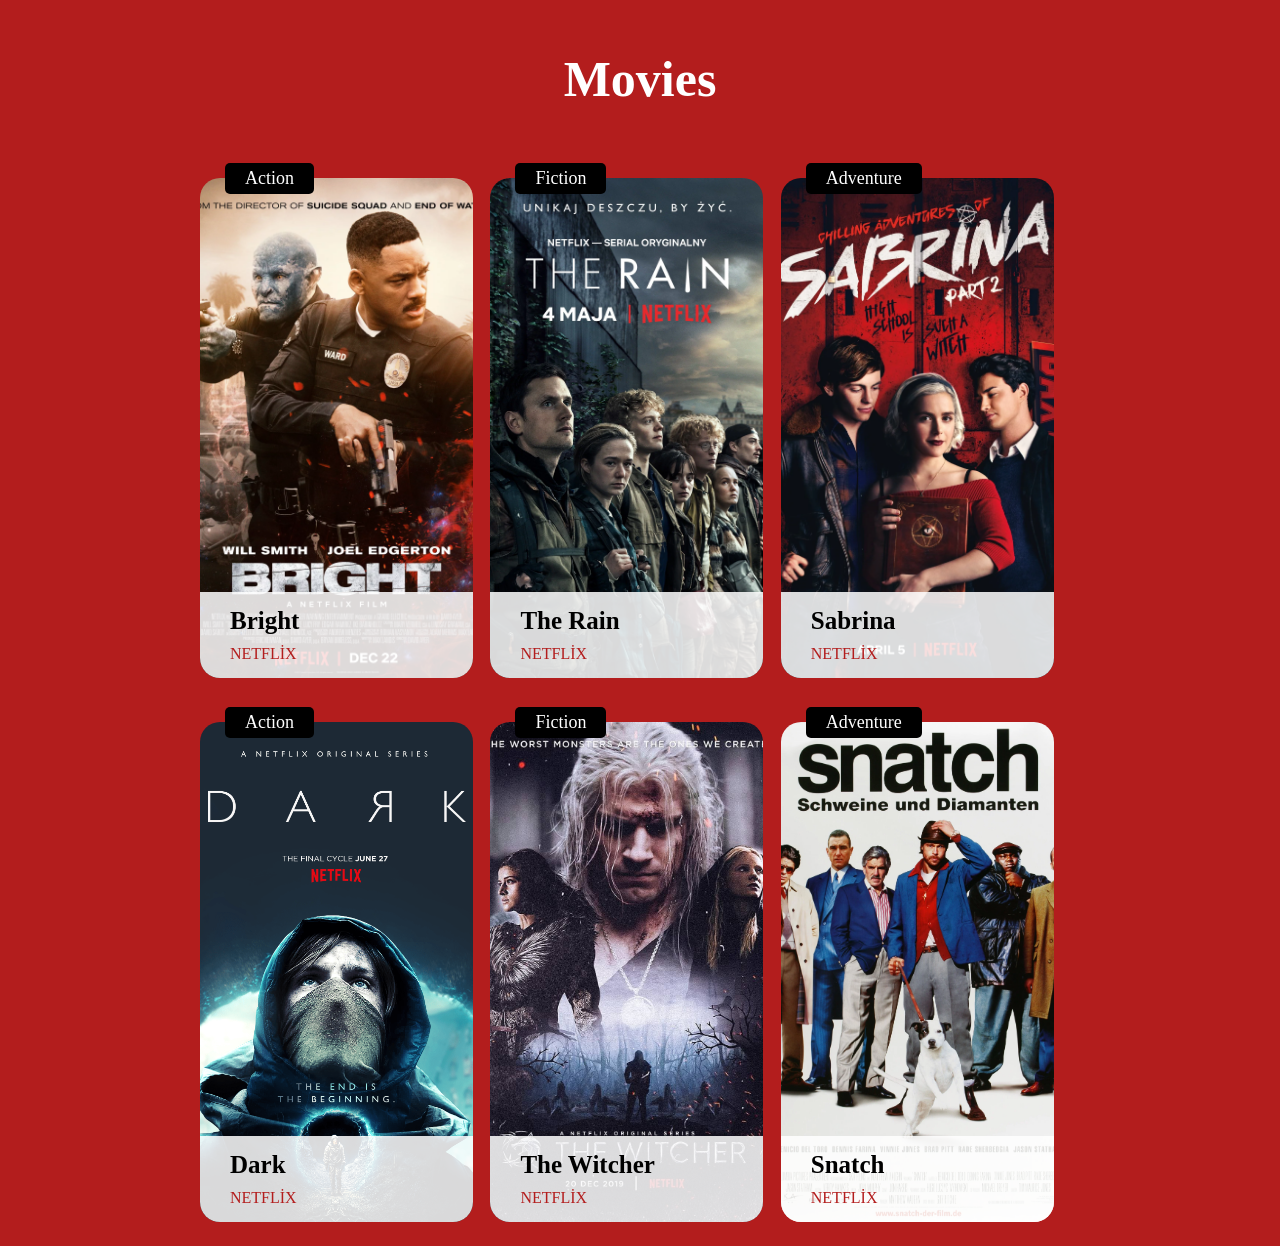
<file: index.html>
<!DOCTYPE html>
<html lang="en">
<head>
    <meta charset="UTF-8">
    <meta name="viewport" content="width=device-width, initial-scale=1.0">
    <title>Movies Site</title>
    <link rel="stylesheet" href="style.css">
</head>
<body>
    <section>
    <h1>Movies</h1>

    <div>
        <div class="movie">
        <img src="bright.webp">
        <span class="movie-type">Action</span>
        <div class="movie-title">
            <h3>Bright</h3>
            <p>NETFLİX</p>
        </div>
        </div>
        <div class="movie">
        <img src="therain.webp">
        <span class="movie-type">Fiction</span>
        <div class="movie-title">
        <h3>The Rain</h3>
        <p>NETFLİX</p>
        </div>
        </div>
        <div class="movie">
        <img src="sabrina.webp">
        <span class="movie-type">Adventure</span>
        <div class="movie-title">
        <h3>Sabrina</h3>
        <p>NETFLİX</p>
        </div>

        </div>
        <div class="movie">
        <img src="dark.png">
        <span class="movie-type">Action</span>
        <div class="movie-title">
        <h3>Dark</h3>
        <p>NETFLİX</p>
        </div>
        </div>
        <div class="movie">
        <img src="thewitcher.jpg">
        <span class="movie-type">Fiction</span>
        <div class="movie-title">
        <h3>The Witcher</h3>
        <p>NETFLİX</p>
        </div>
        </div>
        <div class="movie">
        <img src="snatch.webp">
        <span class="movie-type">Adventure</span>
        <div class="movie-title">
        <h3>Snatch</h3>
        <p>NETFLİX</p>
        </div>
    
        </div>
    </div>

    </section>
</body>
</html>
</file>
<file: style.css>
* { 
    margin: 0px; 
    padding: 0px; 
    box-sizing: border-box; 
}
body { 
    background-color: rgb(179, 29, 29);
}
section {
    padding: 50px 200px
}
h1 {
    color: white;
    font-size: 50px;
    margin-bottom: 50px;
    text-align: center;
}
.movie {
    float: left;
    width: 31%;
    margin-top: 20px;
    margin-bottom: 20px;
    position: relative;

}
.movie p {
color: rgb(179, 29, 29);
}
.movie:nth-of-type(3n+2) {
margin-left: 2%;
margin-right: 2%;
}
.movie img {
    width: 100%;
    border-radius: 20px;
    height: 500px;
    object-fit: cover;
}
.movie span.movie-type {
    background-color: rgb(0, 0, 0);
    color: white;
    padding: 5px 20px;
    border-radius: 5px;
    font-size: 18px;
    position: absolute;
    left: 25px;
    top: -15px;
}
.movie .movie-title {
position: absolute;
bottom: 4px;
left: 0px;
width: 100%;
border-bottom-left-radius: 20px;
border-bottom-right-radius: 20px;
background-color: rgb(255, 255, 255, 0.85);
padding: 15px 30px;
}
.movie .movie-title h3 {
font-size: 25px;
margin-bottom: 10px;

}
</file>
